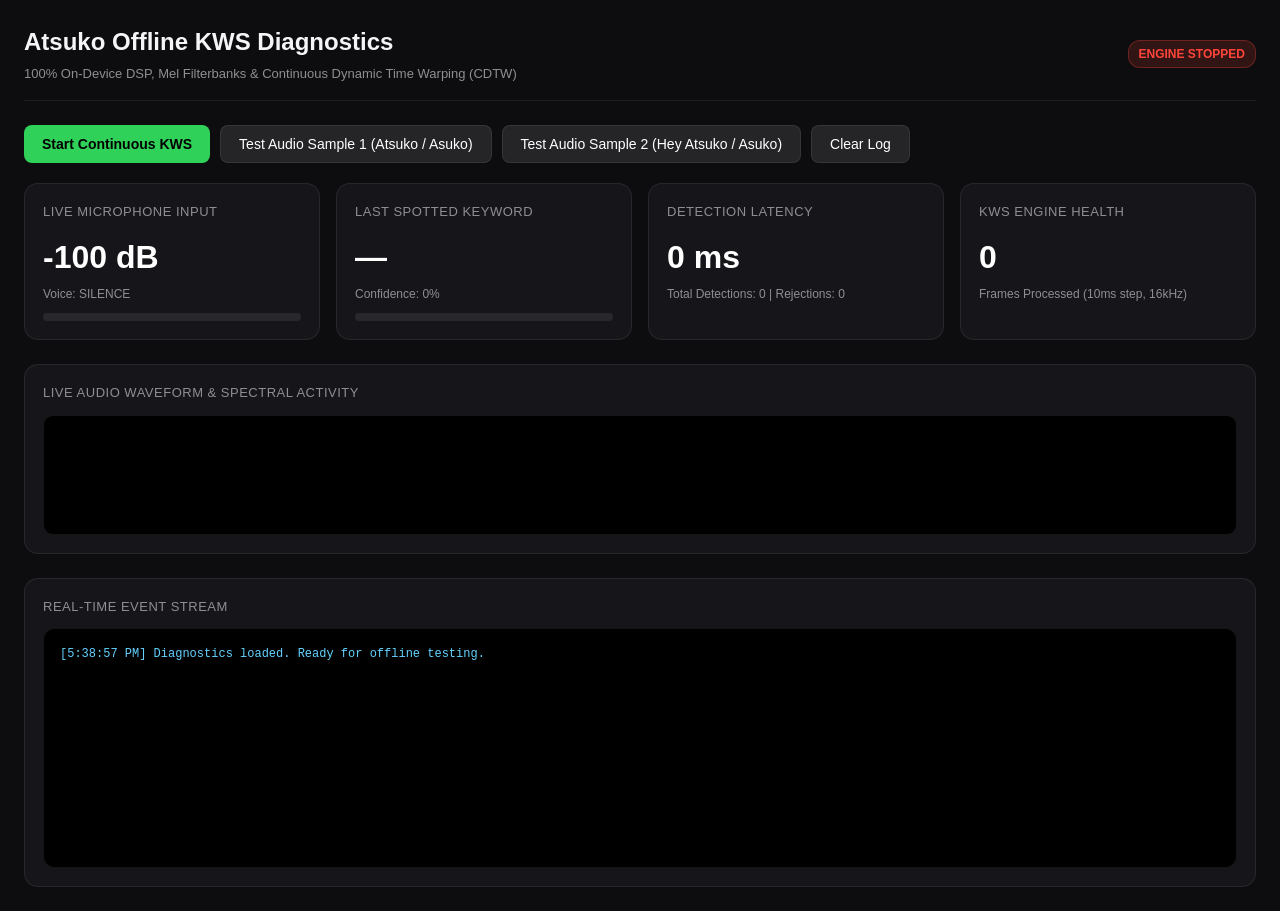
<file: diag.html>
<!DOCTYPE html>
<html lang="en">
<head>
  <meta charset="UTF-8" />
  <meta name="viewport" content="width=device-width, initial-scale=1.0" />
  <title>Atsuko KWS Development Diagnostics</title>
  <style>
    :root {
      --bg: #0D0D10;
      --card-bg: #16161A;
      --border: rgba(255, 255, 255, 0.08);
      --accent: #30D158;
      --accent-warn: #FFD60A;
      --accent-err: #FF453A;
      --text: #F5F5F7;
      --text-dim: #8E8E93;
    }
    * {
      box-sizing: border-box;
      margin: 0;
      padding: 0;
    }
    body {
      font-family: -apple-system, BlinkMacSystemFont, "Segoe UI", Roboto, Helvetica, Arial, sans-serif;
      background: var(--bg);
      color: var(--text);
      padding: 24px;
      line-height: 1.5;
    }
    header {
      display: flex;
      justify-content: space-between;
      align-items: center;
      margin-bottom: 24px;
      padding-bottom: 16px;
      border-bottom: 1px solid var(--border);
    }
    h1 {
      font-size: 24px;
      font-weight: 600;
    }
    .badge {
      display: inline-block;
      padding: 4px 10px;
      border-radius: 12px;
      font-size: 12px;
      font-weight: 600;
      background: rgba(48, 209, 88, 0.15);
      color: var(--accent);
      border: 1px solid rgba(48, 209, 88, 0.3);
    }
    .badge.off {
      background: rgba(255, 69, 58, 0.15);
      color: var(--accent-err);
      border-color: rgba(255, 69, 58, 0.3);
    }
    .badge.listening {
      background: rgba(255, 214, 10, 0.15);
      color: var(--accent-warn);
      border-color: rgba(255, 214, 10, 0.3);
    }
    .grid {
      display: grid;
      grid-template-columns: repeat(auto-fit, minmax(280px, 1fr));
      gap: 16px;
      margin-bottom: 24px;
    }
    .card {
      background: var(--card-bg);
      border: 1px solid var(--border);
      border-radius: 14px;
      padding: 18px;
    }
    .card-title {
      font-size: 13px;
      text-transform: uppercase;
      letter-spacing: 0.5px;
      color: var(--text-dim);
      margin-bottom: 12px;
    }
    .metric-value {
      font-size: 32px;
      font-weight: 700;
      color: #FFF;
      margin-bottom: 4px;
    }
    .metric-sub {
      font-size: 12px;
      color: var(--text-dim);
    }
    .bar-wrap {
      width: 100%;
      height: 8px;
      background: rgba(255, 255, 255, 0.08);
      border-radius: 4px;
      overflow: hidden;
      margin-top: 10px;
    }
    .bar-fill {
      height: 100%;
      width: 0%;
      background: var(--accent);
      transition: width 0.08s ease;
    }
    .btn-group {
      display: flex;
      gap: 10px;
      margin-bottom: 20px;
      flex-wrap: wrap;
    }
    button {
      background: rgba(255, 255, 255, 0.1);
      color: #FFF;
      border: 1px solid var(--border);
      padding: 10px 18px;
      border-radius: 8px;
      font-size: 14px;
      font-weight: 500;
      cursor: pointer;
      transition: background 0.2s, transform 0.1s;
    }
    button:hover {
      background: rgba(255, 255, 255, 0.18);
    }
    button:active {
      transform: scale(0.98);
    }
    button.primary {
      background: var(--accent);
      color: #000;
      font-weight: 600;
      border: none;
    }
    button.primary:hover {
      background: #34E060;
    }
    canvas {
      width: 100%;
      height: 120px;
      background: #000;
      border-radius: 10px;
      border: 1px solid var(--border);
      display: block;
    }
    .terminal {
      background: #000;
      border: 1px solid var(--border);
      border-radius: 12px;
      padding: 16px;
      font-family: "SF Mono", Menlo, Consolas, Monaco, monospace;
      font-size: 12px;
      color: #30D158;
      height: 240px;
      overflow-y: auto;
      white-space: pre-wrap;
    }
    .terminal p {
      margin-bottom: 4px;
    }
    .terminal p.warn { color: var(--accent-warn); }
    .terminal p.err { color: var(--accent-err); }
    .terminal p.info { color: #64D2FF; }
  </style>
</head>
<body>
  <header>
    <div>
      <h1>Atsuko Offline KWS Diagnostics</h1>
      <p style="color: var(--text-dim); font-size: 13px; margin-top: 4px;">
        100% On-Device DSP, Mel Filterbanks & Continuous Dynamic Time Warping (CDTW)
      </p>
    </div>
    <div id="statusBadge" class="badge off">ENGINE STOPPED</div>
  </header>

  <div class="btn-group">
    <button id="toggleBtn" class="primary">Start Continuous KWS</button>
    <button id="testSample1Btn">Test Audio Sample 1 (Atsuko / Asuko)</button>
    <button id="testSample2Btn">Test Audio Sample 2 (Hey Atsuko / Asuko)</button>
    <button id="clearLogBtn">Clear Log</button>
  </div>

  <div class="grid">
    <div class="card">
      <div class="card-title">Live Microphone Input</div>
      <div id="micDb" class="metric-value">-100 dB</div>
      <div id="vadStatus" class="metric-sub">Voice: SILENCE</div>
      <div class="bar-wrap">
        <div id="micBar" class="bar-fill"></div>
      </div>
    </div>

    <div class="card">
      <div class="card-title">Last Spotted Keyword</div>
      <div id="lastKeyword" class="metric-value">—</div>
      <div id="lastConfidence" class="metric-sub">Confidence: 0%</div>
      <div class="bar-wrap">
        <div id="confBar" class="bar-fill"></div>
      </div>
    </div>

    <div class="card">
      <div class="card-title">Detection Latency</div>
      <div id="latencyVal" class="metric-value">0 ms</div>
      <div id="totalDetections" class="metric-sub">Total Detections: 0 | Rejections: 0</div>
    </div>

    <div class="card">
      <div class="card-title">KWS Engine Health</div>
      <div id="framesProcessed" class="metric-value">0</div>
      <div class="metric-sub">Frames Processed (10ms step, 16kHz)</div>
    </div>
  </div>

  <div class="card" style="margin-bottom: 24px;">
    <div class="card-title">Live Audio Waveform & Spectral Activity</div>
    <canvas id="waveformCanvas" width="800" height="120"></canvas>
  </div>

  <div class="card">
    <div class="card-title">Real-Time Event Stream</div>
    <div id="logTerminal" class="terminal"></div>
  </div>

  <script src="js/kwsEngine.js"></script>
  <script>
    const logElem = document.getElementById('logTerminal');
    const statusBadge = document.getElementById('statusBadge');
    const toggleBtn = document.getElementById('toggleBtn');
    const micDbElem = document.getElementById('micDb');
    const micBarElem = document.getElementById('micBar');
    const vadStatusElem = document.getElementById('vadStatus');
    const lastKeywordElem = document.getElementById('lastKeyword');
    const lastConfElem = document.getElementById('lastConfidence');
    const confBarElem = document.getElementById('confBar');
    const latencyElem = document.getElementById('latencyVal');
    const totalDetectionsElem = document.getElementById('totalDetections');
    const framesElem = document.getElementById('framesProcessed');
    const canvas = document.getElementById('waveformCanvas');
    const ctx = canvas.getContext('2d');

    function log(msg, type = 'log') {
      const p = document.createElement('p');
      const time = new Date().toLocaleTimeString();
      p.textContent = `[${time}] ${msg}`;
      if (type === 'warn') p.className = 'warn';
      if (type === 'err') p.className = 'err';
      if (type === 'info') p.className = 'info';
      logElem.appendChild(p);
      logElem.scrollTop = logElem.scrollHeight;
    }

    // Connect KWS Wake listener
    AtsukoKWS.onWakeWord((event) => {
      log(`⭐ WAKE WORD DETECTED: "${event.keyword}" (Confidence: ${(event.confidence * 100).toFixed(1)}%, Latency: ${event.durationMs}ms)`, 'info');
      lastKeywordElem.textContent = event.keyword;
      lastConfElem.textContent = `Confidence: ${(event.confidence * 100).toFixed(1)}%`;
      confBarElem.style.width = `${Math.round(event.confidence * 100)}%`;
      latencyElem.textContent = `${event.durationMs} ms`;
    });

    toggleBtn.addEventListener('click', async () => {
      if (!AtsukoKWS.isListening()) {
        log('Starting continuous KWS engine...', 'info');
        const ok = await AtsukoKWS.start({ forceMic: true });
        if (ok) {
          toggleBtn.textContent = 'Stop KWS Engine';
          toggleBtn.classList.remove('primary');
          statusBadge.textContent = 'LISTENING FOR "ATSUKO"';
          statusBadge.className = 'badge listening';
          log('KWS Engine active. Say "Atsuko", "Asuko", "Hey Atsuko", or "Okay Atsuko" into your microphone.');
        } else {
          log('Microphone access denied or audio initialization failed.', 'err');
        }
      } else {
        AtsukoKWS.stop();
        toggleBtn.textContent = 'Start Continuous KWS';
        toggleBtn.classList.add('primary');
        statusBadge.textContent = 'ENGINE STOPPED';
        statusBadge.className = 'badge off';
        log('KWS Engine stopped.');
      }
    });

    // Test Audio Sample 1
    document.getElementById('testSample1Btn').addEventListener('click', async () => {
      log('Loading assets/atsuko-wake-sample.mp3 for acoustic offline testing...', 'info');
      try {
        const AudioCtx = window.AudioContext || window.webkitAudioContext;
        const audioCtx = new AudioCtx();
        const resp = await fetch('assets/atsuko-wake-sample.mp3');
        const arrayBuf = await resp.arrayBuffer();
        const audioBuf = await audioCtx.decodeAudioData(arrayBuf);
        log(`Decoded sample: ${audioBuf.duration.toFixed(2)}s. Running KWS test...`);
        const results = await AtsukoKWS.testAudioBuffer(audioBuf);
        if (results.length > 0) {
          log(`✅ SUCCESS! Spotted ${results.length} wake occurrence(s):`, 'info');
          results.forEach(r => log(`   → [${r.timestampSec}s] "${r.keyword}" (${(r.confidence * 100).toFixed(1)}%)`));
        } else {
          log('No wake words spotted in sample 1. Check template thresholds.', 'warn');
        }
      } catch (err) {
        log('Sample 1 test error: ' + err.message, 'err');
      }
    });

    // Test Audio Sample 2
    document.getElementById('testSample2Btn').addEventListener('click', async () => {
      log('Loading assets/atsuko-wake-sample2.mp3 for acoustic offline testing...', 'info');
      try {
        const AudioCtx = window.AudioContext || window.webkitAudioContext;
        const audioCtx = new AudioCtx();
        const resp = await fetch('assets/atsuko-wake-sample2.mp3');
        const arrayBuf = await resp.arrayBuffer();
        const audioBuf = await audioCtx.decodeAudioData(arrayBuf);
        log(`Decoded sample 2: ${audioBuf.duration.toFixed(2)}s. Running KWS test...`);
        const results = await AtsukoKWS.testAudioBuffer(audioBuf);
        if (results.length > 0) {
          log(`✅ SUCCESS! Spotted ${results.length} wake occurrence(s):`, 'info');
          results.forEach(r => log(`   → [${r.timestampSec}s] "${r.keyword}" (${(r.confidence * 100).toFixed(1)}%)`));
        } else {
          log('No wake words spotted in sample 2.', 'warn');
        }
      } catch (err) {
        log('Sample 2 test error: ' + err.message, 'err');
      }
    });

    document.getElementById('clearLogBtn').addEventListener('click', () => {
      logElem.innerHTML = '';
    });

    // Periodic UI Refresh loop (30 FPS)
    setInterval(() => {
      const diag = AtsukoKWS.getDiagnostics();
      if (!diag.isRunning) return;

      micDbElem.textContent = `${diag.micLevelDbfs} dB`;
      const normalizedLevel = Math.max(0, Math.min(100, (diag.micLevelDbfs + 60) * 1.66));
      micBarElem.style.width = `${normalizedLevel}%`;

      vadStatusElem.textContent = diag.isVoiceDetected ? 'Voice: SPEECH DETECTED' : 'Voice: SILENCE';
      vadStatusElem.style.color = diag.isVoiceDetected ? '#30D158' : '#8E8E93';

      framesElem.textContent = diag.audioFramesProcessed.toLocaleString();
      totalDetectionsElem.textContent = `Total Detections: ${diag.totalDetections} | Rejections: ${diag.totalRejections}`;

      if (diag.lastConfidence > 0) {
        confBarElem.style.width = `${Math.round(diag.lastConfidence * 100)}%`;
      }

      // Draw audio oscilloscope
      ctx.fillStyle = '#000';
      ctx.fillRect(0, 0, canvas.width, canvas.height);
      ctx.lineWidth = 2;
      ctx.strokeStyle = diag.isVoiceDetected ? '#30D158' : '#333';
      ctx.beginPath();

      const sliceWidth = canvas.width / (diag.recentConfidenceHistory.length || 1);
      let x = 0;
      for (let i = 0; i < diag.recentConfidenceHistory.length; i++) {
        const v = diag.recentConfidenceHistory[i];
        const y = canvas.height - v * (canvas.height - 10) - 5;
        if (i === 0) ctx.moveTo(x, y);
        else ctx.lineTo(x, y);
        x += sliceWidth;
      }
      ctx.stroke();
    }, 50);

    log('Diagnostics loaded. Ready for offline testing.', 'info');
  </script>
</body>
</html>
</file>
